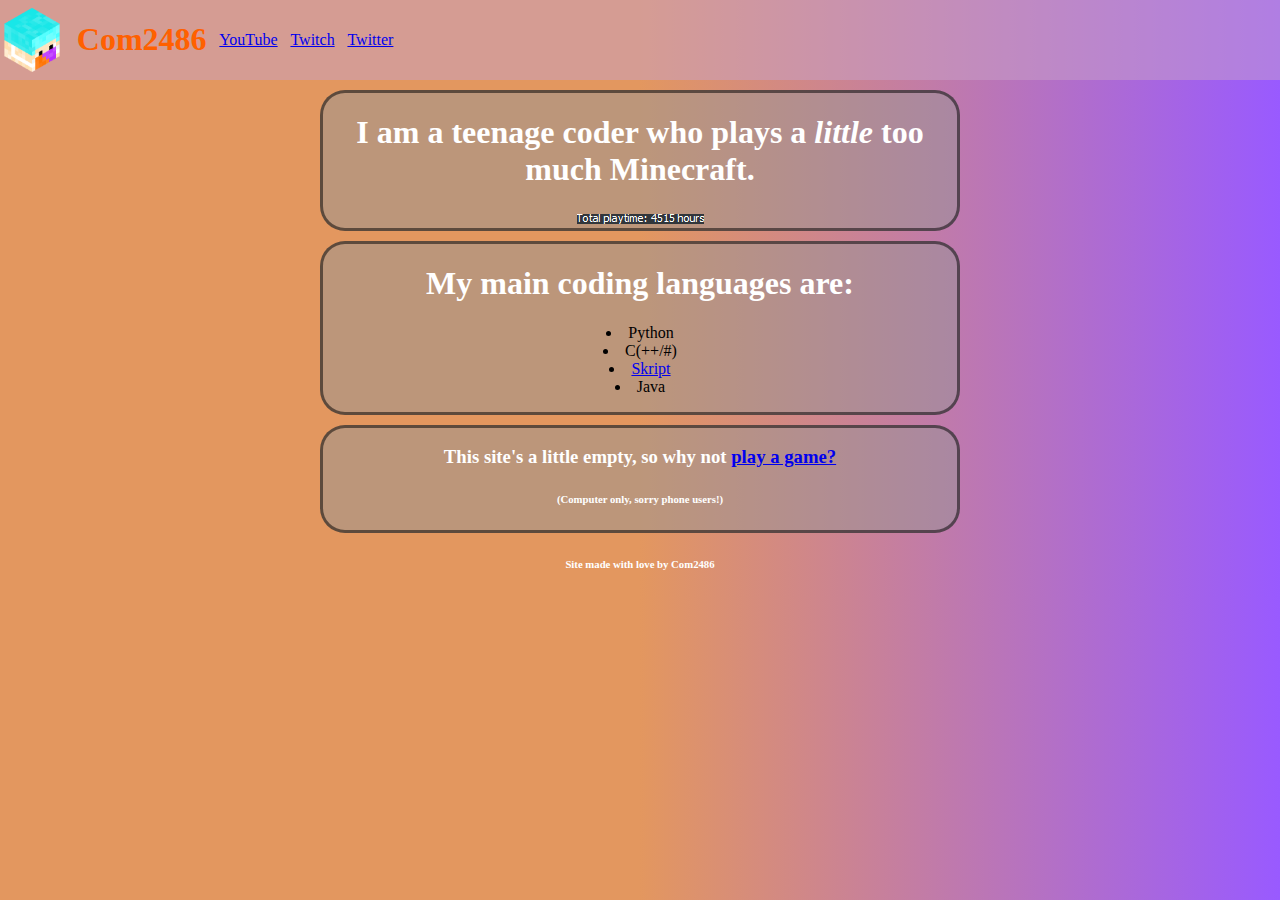
<file: index.html>
<!-- Hey pal, stop looking at my code, and start looking at my youtube channel. I didn't work on this much, I worked on my videos more! -->

<!DOCTYPE html>
<html>

	<head>
		<meta name="viewport" content="width=device-width, initial-scale=1">
		<link rel="stylesheet" href="index.css">

		<title>Home - Com's Site</title>
		
	</head>



	<body>
		<div class="navbar">
			<img src="favicon.png" id="logo">
			<h1>Com2486</h1>
			<a href="https://youtube.com/@Com2486">YouTube</a>
			<a href="https://twitch.com/Com2486">Twitch</a>
			<a href="https://www.google.com/search?q=twitter+sucks&tbm=isch" class="notnecessary">Twitter</a>

		</div>


		<div class="defaultbox">
			<h1>I am a teenage coder who plays a <em>little</em> too much Minecraft.</h1>
			<img src="images/mcplaytime.png" id="mcplaytime">

		</div>

		<div class="defaultbox">
			<h1>My main coding languages are:</h1>
			<ul>
				<li>Python</li>
				<li>C(++/#)</li>
				<li><a href="https://github.com/SkriptLang">Skript</a></li>
				<li>Java</li>
		</div>

		<div class="defaultbox">
			<h3>This site's a little empty, so why not <a href="games/mm/index.html">play a game?</a> <h6>(Computer only, sorry phone users!)</h6></h3>

		</div>

		<div class="footer">
			<h6>Site made with love by Com2486</h6>
		</div>
	</body>

</html>
</file>
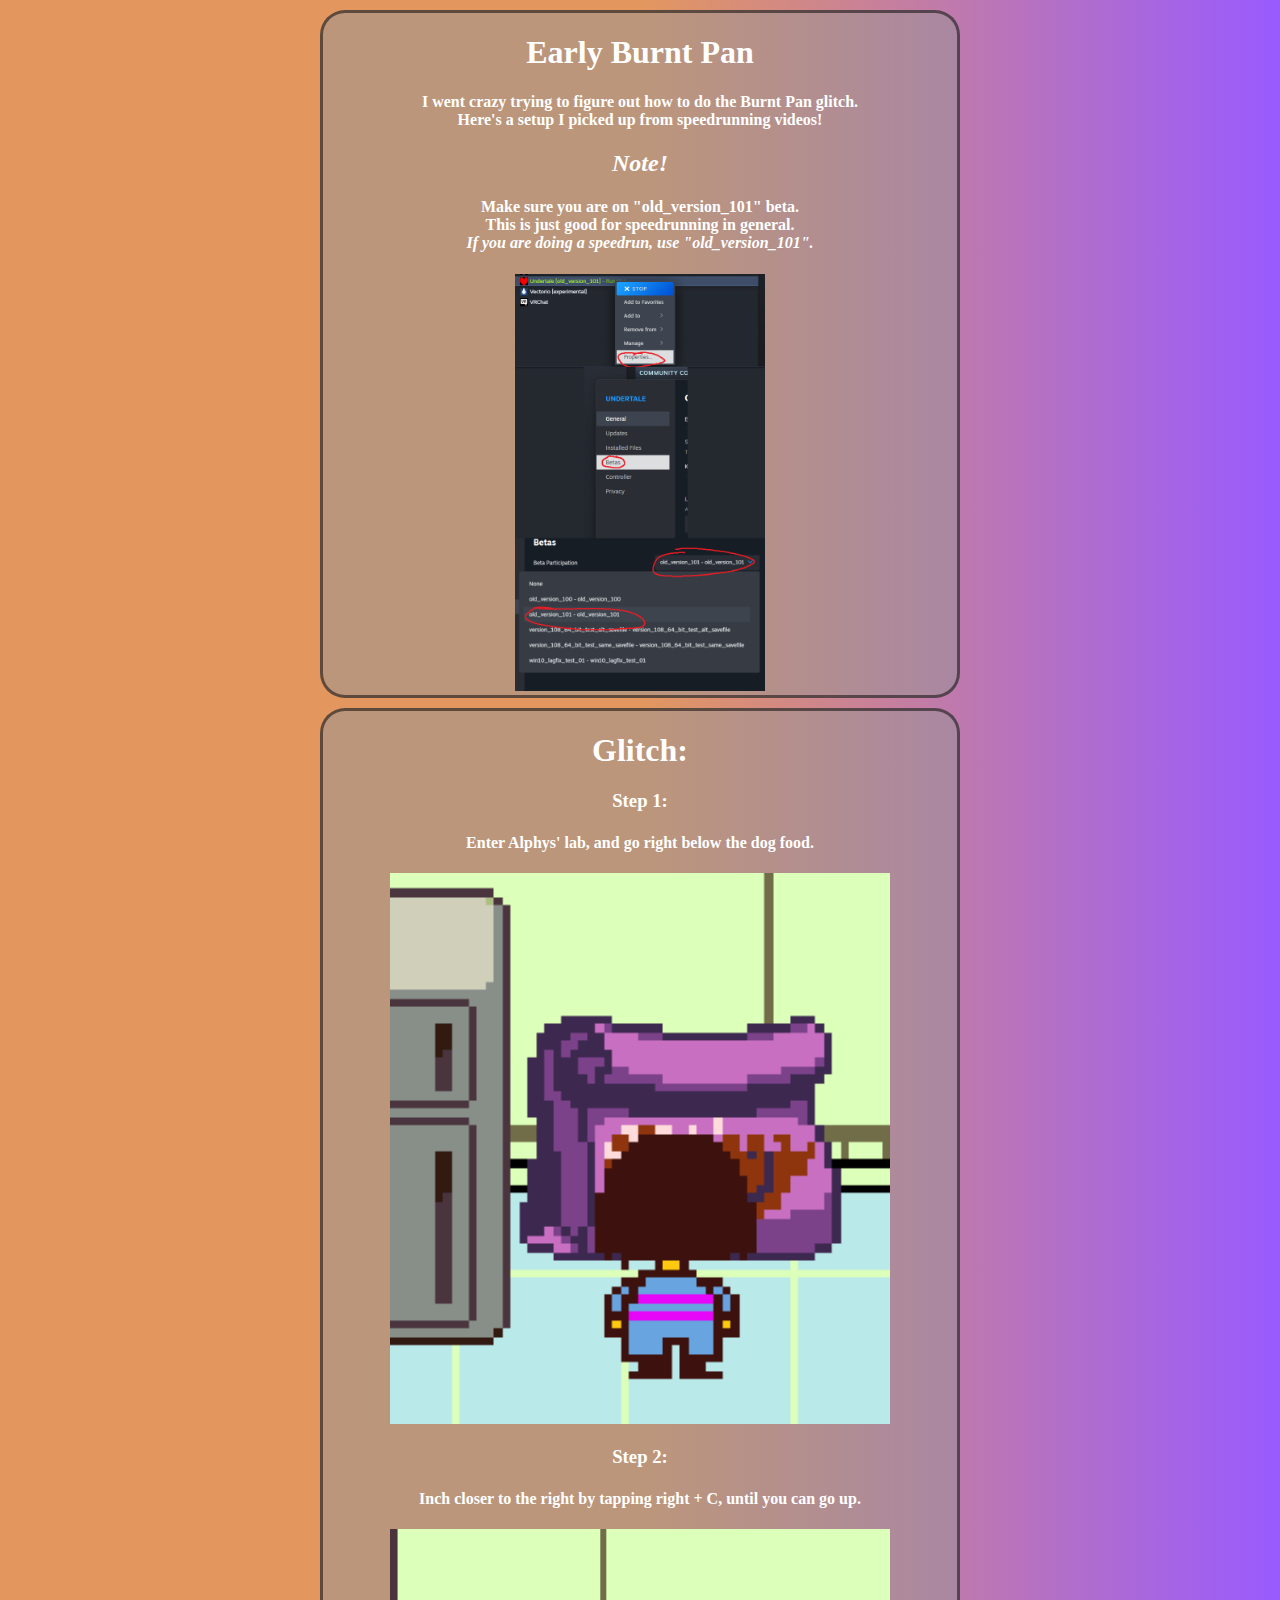
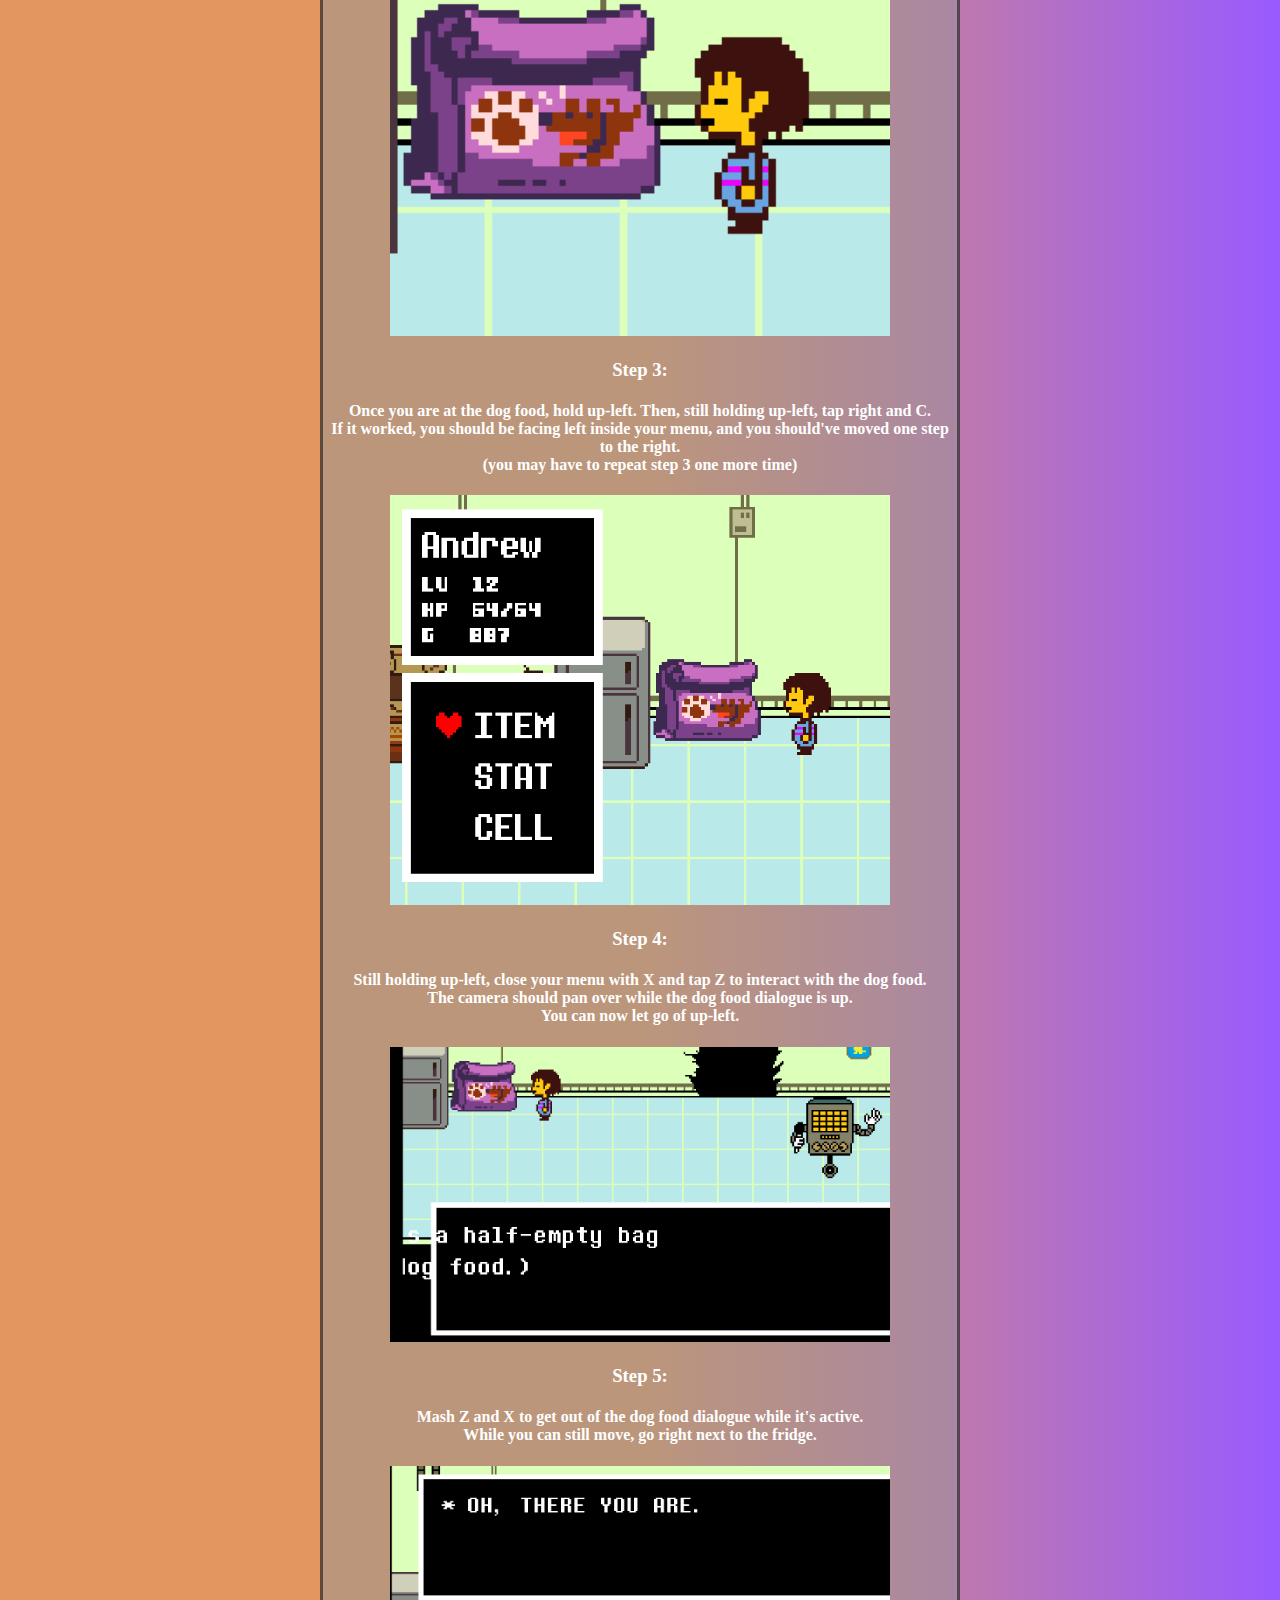
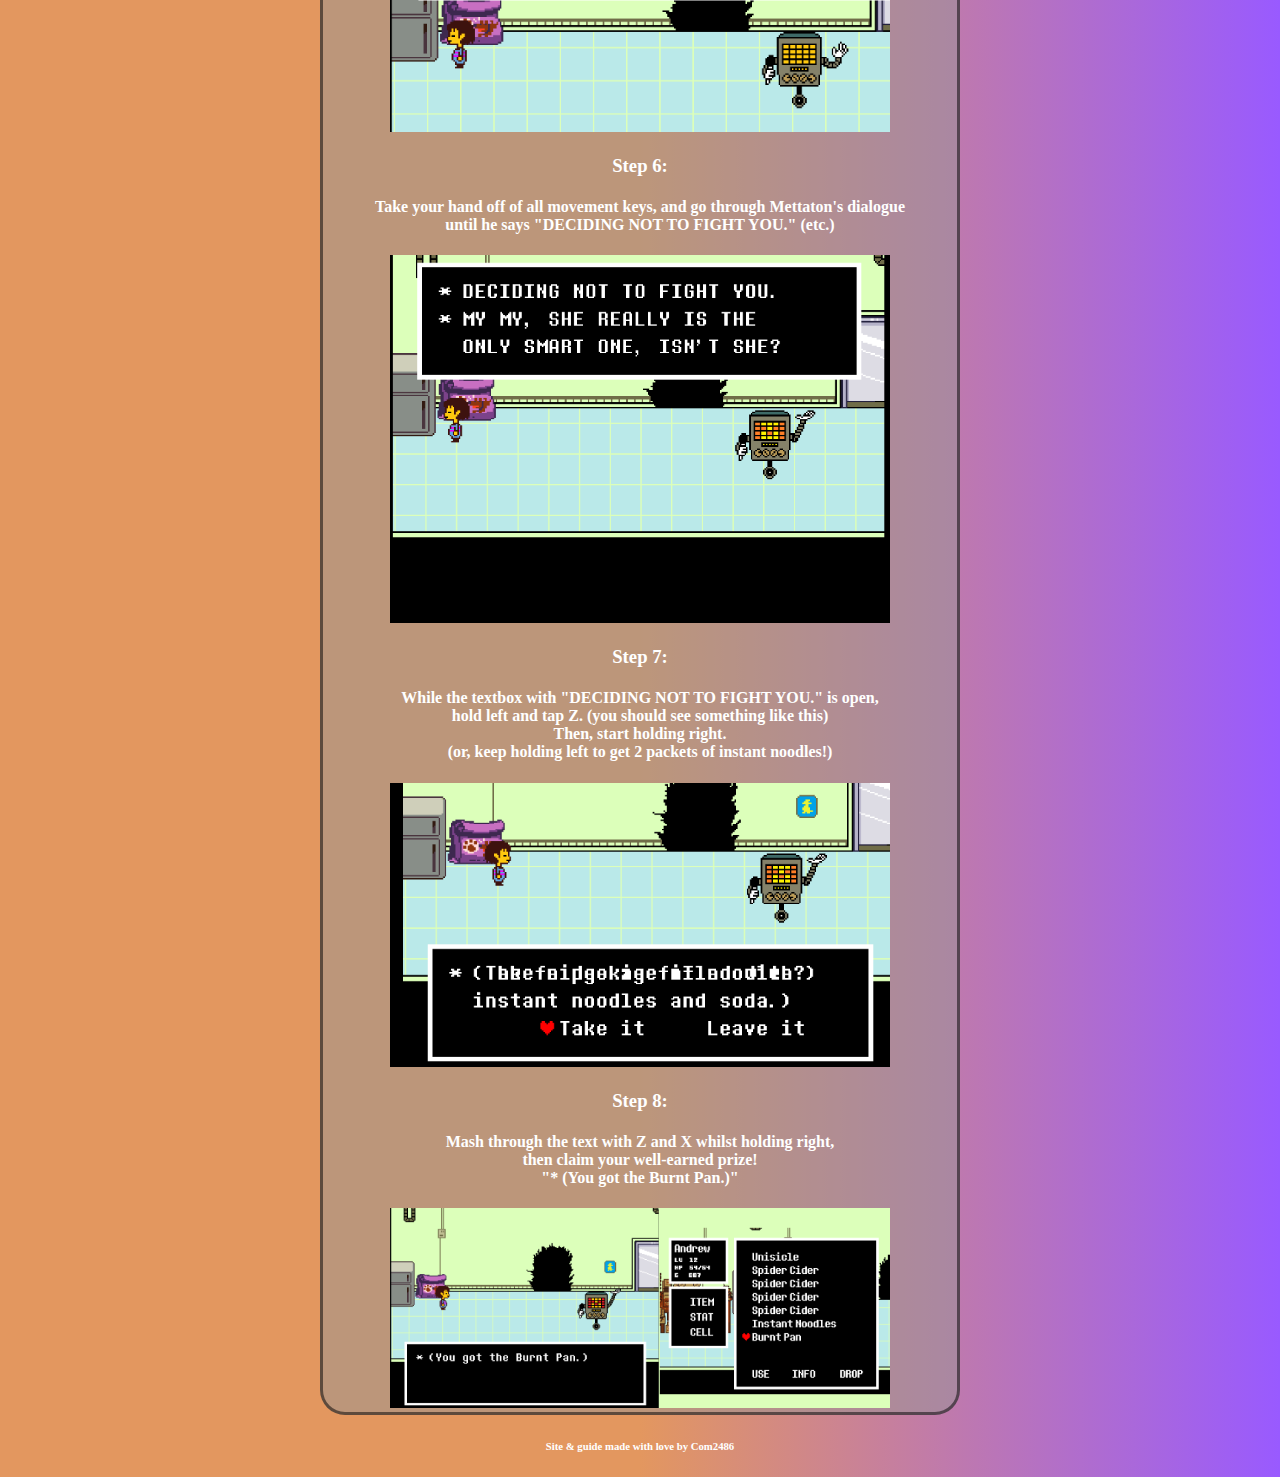
<file: guides/early_burnt_pan/index.html>
<!-- Hey pal, stop looking at my code, and start looking at my youtube channel. I didn't work on this much, I worked on my videos more! -->

<!DOCTYPE html>
<html>

	<head>
		<meta name="viewport" content="width=device-width, initial-scale=1">
		<link rel="stylesheet" href="index.css">
		<title>Guide for Early Burnt Pan - Com's Site</title>
	
	</head>



	<body>



		<div class="defaultbox">
			<h1>Early Burnt Pan</h1>
			<h4>
				I went crazy trying to figure out how to do the Burnt Pan glitch.<br>
				Here's a setup I picked up from speedrunning videos!<br>
			</h4>
			<h2><em>Note!</em></h2>
			<h4>
				Make sure you are on "old_version_101" beta.<br>
				This is just good for speedrunning in general.<br>
				<em>If you are doing a speedrun, use "old_version_101".</em>

			</h4>
			<img src="./imgs/betas.png" width=250>
		</div>
		
		<div class="defaultbox">
			<h1>
				Glitch:
			</h1>

			<h3>Step 1:</h3>
			<h4>
				Enter Alphys' lab, and go right below the dog food.
			</h4>
			<img src="./imgs/step1.png" width=500>
			
			<h3>Step 2:</h3>
			<h4>
				Inch closer to the right by tapping right + C, until you can go up.
			</h4>
			<img src="./imgs/step2.png" width=500>

			<h3>Step 3:</h3>
			<h4>
				Once you are at the dog food, hold up-left. Then, still holding up-left, tap right and C.<br>
				If it worked, you should be facing left inside your menu, and you should've moved one step to the right.<br>
				(you may have to repeat step 3 one more time)
			</h4>
			<img src="./imgs/step3.png" width=500>

			<h3>Step 4:</h3>
			<h4>
				Still holding up-left, close your menu with X and tap Z to interact with the dog food. <br>
				The camera should pan over while the dog food dialogue is up.<br>
				You can now let go of up-left.
			</h4>
			<img src="./imgs/step4.png" width=500>

			<h3>Step 5:</h3>
			<h4>
				Mash Z and X to get out of the dog food dialogue while it's active.<br>
				While you can still move, go right next to the fridge.
			</h4>
			<img src="./imgs/step5.png" width=500>

			<h3>Step 6:</h3>
			<h4>
				Take your hand off of all movement keys, and go through Mettaton's dialogue<br>
				until he says "DECIDING NOT TO FIGHT YOU." (etc.)
			</h4>
			<img src="./imgs/step6.png" width=500>

			<h3>Step 7:</h3>
			<h4>
				While the textbox with "DECIDING NOT TO FIGHT YOU." is open,<br>
				hold left and tap Z. (you should see something like this)<br>
				Then, start holding right. <br>
				(or, keep holding left to get 2 packets of instant noodles!)
			</h4>
			<img src="./imgs/step7.png" width=500>
			<h3>Step 8:</h3>
			<h4>
				Mash through the text with Z and X whilst holding right,<br>
				then claim your well-earned prize!<br>
				"* (You got the Burnt Pan.)"<br>
				
			</h4>
			<img src="./imgs/step8.png" width=500>




		</div>





		<div class="footer">
			<h6>Site & guide made with love by Com2486</h6>
		</div>
	</body>

</html>
</file>
<file: index.css>
/* It's a bit of a mess, but looks pretty good!*/
:root {
	--sborder: 5px;
	--mborder: 10px;
	--lborder: 15px;
	--xlborder: 25px;
	--com-orange: #ff6000;
}

body {
	background: linear-gradient(90deg, rgba(227,151,95,1) 50%, rgba(153,90,261,1) 100%);
	margin: 0;
}
h1, h2, h3, h4, h5, h6 {
	color: rgb(255,255,255);
	
}

.footer {
	background-color: rgb(0,0,0);

	display: inline;

	text-align: center;

	margin: 0 auto;
	
}


.defaultbox {
	box-sizing: border-box;
	
	
	width: 50%;
	height: 10%;
	padding: 0px;
	
	text-align: center;

	margin: auto;
	margin-bottom: 10px;
	margin-top: 10px;
	
	border: 3px solid rgba(0,0,0,0.5);	
	border-radius: var(--xlborder);
	background-color: rgba(150, 150, 150, 0.5);
	
	
}

ul  {
  padding-left: 0;
}
ul li {
   list-style-position: inside;
}

.navbar {
	overflow: hidden;
	background-color: rgba(200, 162, 200, 0.5);
	display: flex;
	justify-content: left;
	align-items: center;
	width: 100%;
	
	
}

.navbar > * {margin-right: 1%;}
.navbar > h1 {color: var(--com-orange);}


.navbar > img {
	min-width: 0.01%;
	max-width: 5%;
	float: left;
	display: block;
	margin: 0px;
	margin-right: 1%;



}

@media only screen and (max-width: 350px) {
	.notnecessary {
		display: none;
	}
	
}
</file>
<file: guides/early_burnt_pan/index.css>
/* It's a bit of a mess, but looks pretty good!*/
:root {
	--sborder: 5px;
	--mborder: 10px;
	--lborder: 15px;
	--xlborder: 25px;
	--com-orange: #ff6000;
}

body {
	background: linear-gradient(90deg, rgba(227,151,95,1) 50%, rgba(153,90,261,1) 100%);
	margin: 0;
}
h1, h2, h3, h4, h5, h6 {
	color: rgb(255,255,255);
	
}

.footer {
	background-color: rgb(0,0,0);

	display: inline;

	text-align: center;

	margin: 0 auto;
	
}


.defaultbox {
	box-sizing: border-box;
	
	
	width: 50%;
	height: 10%;
	padding: 0px;
	
	text-align: center;

	margin: auto;
	margin-bottom: 10px;
	margin-top: 10px;
	
	border: 3px solid rgba(0,0,0,0.5);	
	border-radius: var(--xlborder);
	background-color: rgba(150, 150, 150, 0.5);
	
	
}

ul  {
  padding-left: 0;
}
ul li {
   list-style-position: inside;
}

.navbar {
	overflow: hidden;
	background-color: rgba(200, 162, 200, 0.5);
	display: flex;
	justify-content: left;
	align-items: center;
	width: 100%;
	
	
}

.navbar > * {margin-right: 1%;}
.navbar > h1 {color: var(--com-orange);}


.navbar > img {
	min-width: 0.01%;
	max-width: 5%;
	float: left;
	display: block;
	margin: 0px;
	margin-right: 1%;



}

@media only screen and (max-width: 350px) {
	.notnecessary {
		display: none;
	}
	
}

img {
  height: auto
}
</file>
